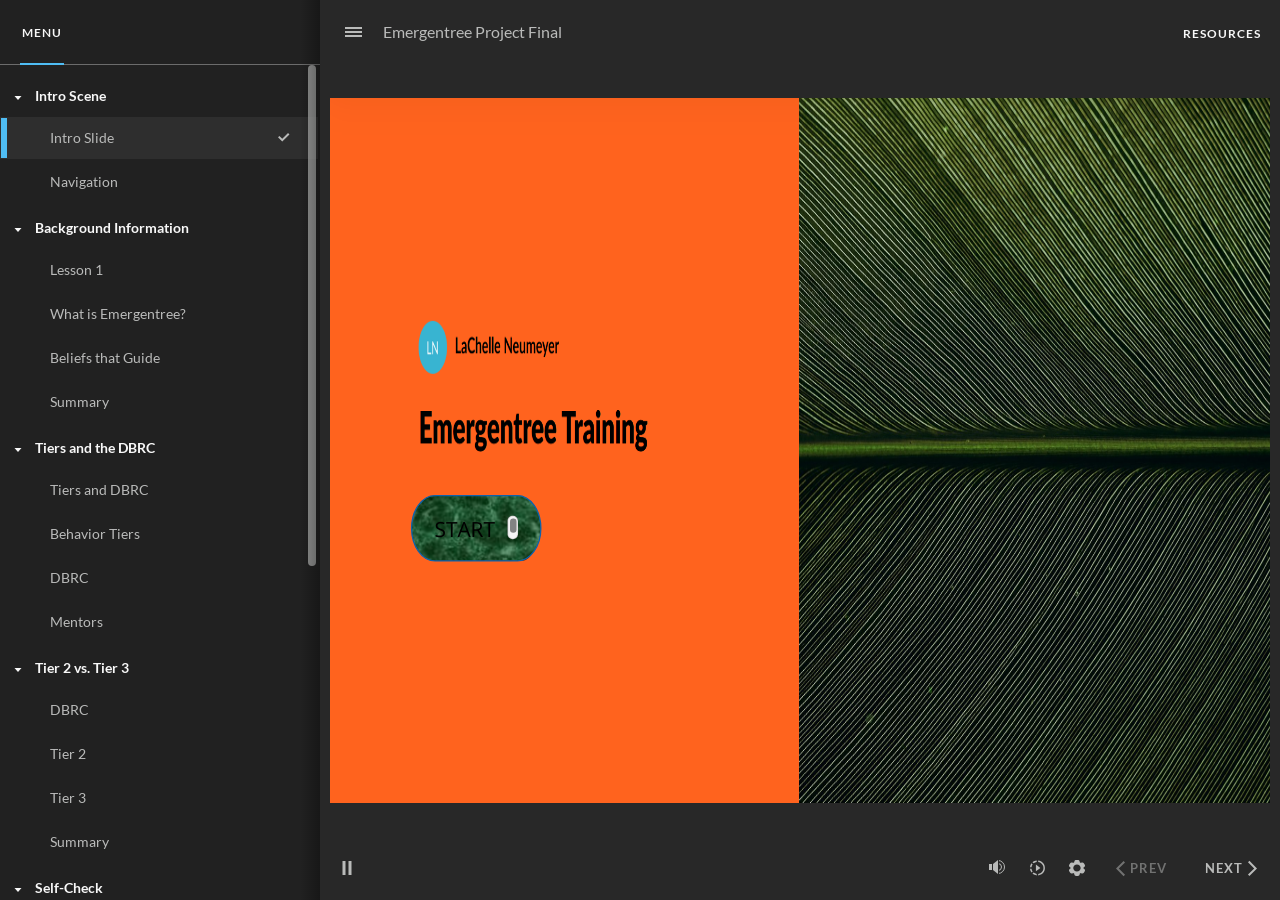
<file: index.html>
﻿<!doctype html>
<html lang="en-US">
<head>
  <meta charset="utf-8">
  <!-- Created using Storyline 360 x64 - http://www.articulate.com  -->
  <!-- version: 3.116.36776.0 -->
  <title>Emergentree Project Final</title>
  <meta http-equiv="x-ua-compatible" content="IE=edge"/>
  <meta name="viewport" content="width=device-width,initial-scale=1,user-scalable=no,shrink-to-fit=no,minimal-ui"/>
  <meta name="apple-mobile-web-app-capable" content="yes"/>
  <style>
    html, body { height: 100%; padding: 0; margin: 0 }
    #app { height: 100%; width: 100%; }
  </style>

  <script>
    window.DS = {};
    window.globals = {
      DATA_PATH_BASE: '',
      HAS_FRAME: true,
      HAS_SLIDE: true,

      lmsPresent: false,
      tinCanPresent: false,
      cmi5Present: false,
      aoSupport: false,
      scale: 'Scaled',
      captureRc: false,
      browserSize: 'optimal',
      bgColor: '#282828',
      features: 'DropInBase,JsInteractions,PlayerMemoryEnhancements,PlayerSizeOption,SlideLevelScale',
      themeName: 'unified',
      preloaderColor: '#FFFFFF',
      suppressAnalytics: false,
      productChannel: 'stable',
      publishSource: 'storyline',
      aid: 'aid|e86ef4fb-357a-5de2-98f3-40b046860f96',
      cid: 'de6516d4-73fc-4a7a-834e-094ed795ddb7',
      playerVersion: '3.116.36776.0',
      publishTimestamp: '2026-05-02T18:40:30.6314840Z',
      maxIosVideoElements: 10,
      connectionSettings: { message: 'You%20are%20offline.%20Trying%20to%20reconnect...', useDarkTheme: false, mode: 'disabled' },
      hasFeature: function(feature) {
        return this.features.split(',').includes(feature);
      },
      
      parseParams: function(qs) {
        if (window.globals.parsedParams != null) {
          return window.globals.parsedParams;
        }
        qs = (qs || window.location.search.substr(1)).split('+').join(' ');
        var params = {},
            tokens,
            re = /[?&]?([^=]+)=([^&]*)/g;

        while (tokens = re.exec(qs)) {
          params[decodeURIComponent(tokens[1]).trim()] =
            decodeURIComponent(tokens[2]).trim();
        }
        window.globals.parsedParams = params;
        return params;
      }

    };

    if (window.flagsUnderTest != null) {
      window.globals.features = window.flagsUnderTest.reduce((accum, feature) => {
        if (!accum.includes(feature)) {
          accum.push(feature);
        }
        return accum;
      }, window.globals.features.split(',')).join();
    }
  </script>
  <script>
    var isIe11 = ('ActiveXObject' in window || window.MSBlobBuilder != null)
      && window.msCrypto != null && !window.ActiveXObject;
    if (isIe11) {
      window.globals.unsupportedBrowser = true;
      document.write(atob('[base64]'));
    }
  </script>

  <script>
    if (window.globals.hasFeature('Localization')) {
      
      
    }
  </script>

  
  
  <script>window.THREE = { };</script>
  
</head>
<body style="background: #282828" class="cs-HTML theme-unified">
  <!-- 360 -->
  <script>!function(){var e,i=/iPhone/i,o=/iPod/i,n=/iPad/i,t=/\biOS-universal(?:.+)Mac\b/i,r=/\bAndroid(?:.+)Mobile\b/i,a=/Android/i,d=/(?:SD4930UR|\bSilk(?:.+)Mobile\b)/i,p=/Silk/i,l=/Windows Phone/i,u=/\bWindows(?:.+)ARM\b/i,b=/BlackBerry/i,s=/BB10/i,c=/Opera Mini/i,f=/\b(CriOS|Chrome)(?:.+)Mobile/i,h=/Mobile(?:.+)Firefox\b/i,v=function(e){return void 0!==e&&"MacIntel"===e.platform&&"number"==typeof e.maxTouchPoints&&e.maxTouchPoints>1&&"undefined"==typeof MSStream};e=function(e){var m={userAgent:"",platform:"",maxTouchPoints:0};e||"undefined"==typeof navigator?"string"==typeof e?m.userAgent=e:e&&e.userAgent&&(m={userAgent:e.userAgent,platform:e.platform,maxTouchPoints:e.maxTouchPoints||0}):m={userAgent:navigator.userAgent,platform:navigator.platform,maxTouchPoints:navigator.maxTouchPoints||0};var g=m.userAgent,y=g.split("[FBAN");void 0!==y[1]&&(g=y[0]),void 0!==(y=g.split("Twitter"))[1]&&(g=y[0]);var A=function(e){return function(i){return i.test(e)}}(g),w={apple:{phone:A(i)&&!A(l),ipod:A(o),tablet:!A(i)&&(A(n)||v(m))&&!A(l),universal:A(t),device:(A(i)||A(o)||A(n)||A(t)||v(m))&&!A(l)},amazon:{phone:A(d),tablet:!A(d)&&A(p),device:A(d)||A(p)},android:{phone:!A(l)&&A(d)||!A(l)&&A(r),tablet:!A(l)&&!A(d)&&!A(r)&&(A(p)||A(a)),device:!A(l)&&(A(d)||A(p)||A(r)||A(a))||A(/\bokhttp\b/i)},windows:{phone:A(l),tablet:A(u),device:A(l)||A(u)},other:{blackberry:A(b),blackberry10:A(s),opera:A(c),firefox:A(h),chrome:A(f),device:A(b)||A(s)||A(c)||A(h)||A(f)},any:!1,phone:!1,tablet:!1};return w.any=w.apple.device||w.android.device||w.windows.device||w.other.device,w.phone=w.apple.phone||w.android.phone||w.windows.phone,w.tablet=w.apple.tablet||w.android.tablet||w.windows.tablet,w}(),"object"==typeof exports&&"undefined"!=typeof module?module.exports=e:"function"==typeof define&&define.amd?define((function(){return e})):this.isMobile=e}();
    window.isMobile.apple.tablet = window.isMobile.apple.tablet ||
      (navigator.platform === 'MacIntel' && navigator.maxTouchPoints > 1);
    window.isMobile.apple.device = window.isMobile.apple.device || window.isMobile.apple.tablet;
    window.isMobile.tablet = window.isMobile.tablet || window.isMobile.apple.tablet;
    window.isMobile.any = window.isMobile.any || window.isMobile.apple.tablet;
  </script>

  <div id="focus-sink" tabindex="-1"></div>

  <div id="preso"></div>
  <script>
    (function() {

      var classTypes = [ 'desktop', 'mobile', 'phone', 'tablet' ];

      var addDeviceClasses = function(prefix, testObj) {
        var curr, i;
        for (i = 0; i < classTypes.length; i++) {
          curr = classTypes[i];
          if (testObj[curr]) {
            document.body.classList.add(prefix + curr);
          }
        }
      };

      var params = window.globals.parseParams(),
          isDevicePreview = params.devicepreview === '1',
          isPhoneOverride = params.deviceType === 'phone' || (isDevicePreview && params.phone == '1'),
          isTabletOverride = (params.deviceType === 'tablet' || isDevicePreview) && !isPhoneOverride,
          isMobileOverride = isPhoneOverride || isTabletOverride;

      var deviceView = {
        desktop: !window.isMobile.any && !isMobileOverride,
        mobile: window.isMobile.any || isMobileOverride,
        phone: isPhoneOverride || (window.isMobile.phone && !isTabletOverride),
        tablet: isTabletOverride || window.isMobile.tablet
      };

      window.globals.deviceView = deviceView;
      window.isMobile.desktop = !window.isMobile.any;
      window.isMobile.mobile = window.isMobile.any;

      addDeviceClasses('view-', deviceView);

    })();
  </script>
  
  <script src='story_content/triggers.js' type=text/javascript></script>
<script src='story_content/user.js' type=text/javascript></script>
  <div class="slide-loader"></div>

  <script>
    var doc = document, loader = doc.body.querySelector('.slide-loader'); [ 1, 2, 3 ].forEach(function(n) { var d = doc.createElement('div'); d.style.backgroundColor = window.globals.preloaderColor; d.classList.add('mobile-loader-dot'); d.classList.add('dot' + n); loader.appendChild(d); });
  </script>

  <div class="mobile-load-title-overlay" style="display: none">
    <div class="mobile-load-title">Emergentree Project Final</div>
  </div>

  <div class="mobile-chrome-warning"></div>

  
<style>
  .warn-connection-dialog {
    display: none;
    background: transparent;
    pointer-events: all;
    position: fixed;
    left: 0;
    top: 0;
    width: 100%;
    height: 100%;
    z-index: 999;
  }

  .warn-connection-content {
    pointer-events: all;
    border-radius: 4px;
    background: white;
    border: 1px solid #E7E7E7;
    color: #333333;
    box-shadow: 0 2px 4px rgba(0, 0, 0, 0.25);
    transition: all 150ms ease-out;
    position: absolute;
    white-space: nowrap;
  }

  .view-phone.is-landscape .warn-connection-content {
    left: 23px;
    bottom: 23px;
  }

  .view-tablet.is-landscape .warn-connection-content {
    left: 50%;
    top: 20px;
    transform: translateX(-50%);
  }

  .view-mobile.is-portrait .warn-connection-content {
    transform: translate(-50%, calc(-100% - 15px));
  }

  .warn-connection-content p {
    display: inline-block;
    margin: 0 8px 0 0;
    line-height: 33px;
    font-size: 11px;
  }

  .warn-connection-content svg {
    position: relative;
    vertical-align: middle;
    margin: 0 2px 2px 8px;
  }

  .view-desktop .warn-connection-content {
    left: 1.5em;
    bottom: 1.5em;
  }

  .view-desktop .warn-connection-content p {
    font-size: 1.1em;
  }

  .is-offline .warn-connection-dialog {
    display: block;
  }

  .is-offline .cs-panel * {
    pointer-events: none !important;
  }

  .is-offline .cs-panel {
    pointer-events: all !important;
  }

  .is-offline #nav-controls * {
    pointer-events: none !important;
  }

  .is-offline #nav-controls {
    pointer-events: all !important;
  }
</style>

<div class="warn-connection-dialog" role="alertdialog" aria-modal="true" tabindex="0" aria-labelledby="warn-connection-message">
  <div class="warn-connection-content">
    <svg width="17" height="15" viewBox="0 0 17 15" xmlns="http://www.w3.org/2000/svg">
      <path fill="#8F0000" stroke="white" d="M16.07,12.98 L15.88,12.23 L9.51,1.21 C8.97,0.26,7.6,0.26,7.06,1.21 L0.69,12.23 C0.15,13.16,0.81,14.36,1.91,14.36 H14.65 C15.47,14.36,16.05,13.7,16.07,12.98 Z"/>
      <path fill="white" stroke="white" d="M8.58,5.5 C8.35,5.28,8.5,5.35,8.21,5.32 C8.09,5.35,7.97,5.49,7.96,5.67 C7.97,5.79,7.98,5.92,7.98,6.04 L7.98,6.04 C7.99,6.17,8,6.31,8.01,6.43 L8.01,6.44 C8.03,6.92,8.06,7.41,8.09,7.9 L8.09,7.9 C8.12,8.39,8.14,8.88,8.17,9.37 C8.17,9.39,8.18,9.42,8.2,9.44 C8.23,9.46,8.25,9.47,8.28,9.47 C8.31,9.47,8.34,9.46,8.35,9.44 C8.37,9.43,8.38,9.4,8.39,9.35 L8.39,9.34 C8.39,9.24,8.4,9.15,8.4,9.05 L8.4,9.05 C8.41,8.96,8.41,8.86,8.42,8.75 C8.43,8.44,8.45,8.12,8.47,7.81 L8.47,7.81 C8.49,7.49,8.51,7.18,8.53,6.87 C8.55,6.46,8.56,6.05,8.59,5.64 L8.6,5.62 C8.6,5.57,8.59,5.53,8.58,5.5 L8.21,5.32 Z"/>
      <circle fill="white" stroke="white" cx="8.3" cy="11.35" r="0.3"/>
    </svg>
    <p id="warn-connection-message">You are offline. Trying to reconnect...</p>
  </div>
</div>

<script>
  (function() {
    window.DS.connection = {
      warningShown: false,
      assets: {},
      loadingAssetGroup: false,
      retryDelay: 500
    };

    var connectionSettings = window.globals.connectionSettings || {};

    var useConnectionMessages = window.AbortController != null &&
      window.location.protocol != 'file:' &&
      connectionSettings.mode === 'normal';

    window.DS.connection.useConnectionMessages = useConnectionMessages;

    var assetCount = 0;
    var checkLoadedId;


    if (useConnectionMessages && connectionSettings != null) {
      var contentEl = document.querySelector('.warn-connection-content');
      var messageEl = contentEl.querySelector('p');

      if (connectionSettings.useDarkTheme) {
        contentEl.style.borderColor = '#BABBBA';
        contentEl.style.backgroundColor = '#282828';
        contentEl.style.color = '#FFFFFF';
      }

      if (connectionSettings.message != null) {
        messageEl.textContent = window.decodeURIComponent(connectionSettings.message);
      }
    }

    function checkAssetsReady() {
      for (var i in DS.connection.assets) {
        if (!DS.connection.assets[i].success) {
          return false;
        }
      }
      return true;
    }

    function stopAssetGroup() {
      if (!useConnectionMessages) { return; }

      assetCount = 0;

      DS.connection.oldAssetGroup = DS.connection.assets;
      DS.connection.assets = {};
      DS.connection.loadingAssetGroup = false;
      clearInterval(checkLoadedId);
    }

    function startAssetGroup() {
      if (!useConnectionMessages) { return; }
      var ticks = 0;
      clearInterval(checkLoadedId);
      checkLoadedId = setInterval(function() {
        var loaded = 0;
        if (assetCount === 0 && loaded === 0) {
          clearInterval(checkLoadedId);
          return;
        }

        for (var i in DS.connection.assets) {
          if (DS.connection.assets[i].success) {
            loaded++;
          }
        }

        if (assetCount === loaded && checkAssetsReady()) {
          for (var i in DS.connection.assets) {
            if (DS.connection.assets[i].action) {
              DS.connection.assets[i].action();
            }
          }
          hideWarning();
          stopAssetGroup();
        }
      }, 100)
    }

    function requiredAsset(url, action, retry, type) {
      if (!useConnectionMessages) { return; }
      if (DS.connection.assets[url]) { return; }

      DS.connection.assets[url] = {
        success: false, action: action, retry: retry, type: type
      };
      assetCount = Object.keys(DS.connection.assets).length;
      if (!DS.connection.loadingAssetGroup) {
        startAssetGroup();
      }
      DS.connection.loadingAssetGroup = true;
    }

    function assetLoaded(url) {
      if (!useConnectionMessages) { return; }
      if (DS.connection.assets[url]) {
        DS.connection.assets[url].success = true;
      }
    }

    function assetFailed(url) {
      if (!useConnectionMessages) { return; }
      if (!DS.connection.assets[url]) {
        if (/\.js$/.test(url) && url.indexOf('transcripts') === -1) {
          setTimeout(function() {
            if (DS.connection.lastSlideLoaded != null) {
              DS.connection.lastSlideLoaded();
            }
          }, DS.connection.retryDelay);
        }
        return;
      }
      if (!DS.connection.warningShown) { showWarning(); }
      if (DS.connection.assets[url].retry) {
        setTimeout(function() {
          if (!DS.connection.assets[url].success) {
            DS.connection.assets[url].retry()
          }
        }, DS.connection.retryDelay);
      }
    }

    function hideWarning() {
      document.body.classList.remove('is-offline');
      DS.connection.warningShown = false;
      enableKeys();
    }
    DS.connection.hideWarning = hideWarning

    function showWarning(btn) {
      document.body.classList.add('is-offline')
      DS.connection.warningShown = true;
      updateWarningPosition();
      disableKeys();
    }

    function updateWarningPosition() {
      if (!DS.connection.warningShown) {
        return;
      }

      var isPortrait = document.body.classList.contains('is-portrait');
      var isMobile = document.body.classList.contains('view-mobile');
      var warningEl = document.querySelector('.warn-connection-content');

      if (isPortrait && isMobile) {
        var slide = document.querySelector('.primary-slide');
        var slideRect = slide != null
          ? slide.getBoundingClientRect()
          : { top: window.innerHeight, left: 0, width: window.innerWidth };

        warningEl.style.top = `${slideRect.top}px`
        warningEl.style.left = `${slideRect.left + slideRect.width / 2}px`
      } else {
        warningEl.style.top = null;
        warningEl.style.left = null;
      }

      window.requestAnimationFrame(updateWarningPosition);
    }

    function onDisableKeyDown(e) {
      e.preventDefault();
      e.stopImmediatePropagation();
    }

    function onDisableKeyUp(e) {
      e.preventDefault();
      e.stopImmediatePropagation();
    }

    var accStyle = document.createElement('style');
    var warnDialogEl = document.querySelector('.warn-connection-dialog');

    function disableKeys() {
      if (DS.views && DS.views.nsStack && DS.views.nsStack.length === 1) {
        DS.views.nsStack[0].tabReachable = false
        DS.views.nsStack[0].updateTabIndex(true);
      }

      accStyle.innerHTML = '.acc-shadow-dom { display: none; }';
      document.body.appendChild(accStyle);

      warnDialogEl.parentNode.append(warnDialogEl);
      warnDialogEl.focus();
    }

    function enableKeys() {
      accStyle.remove();
      if (DS.views && DS.views.nsStack && DS.views.nsStack.length === 1 && DS.views.nsStack[0].name === '_frame') {
        DS.views.nsStack[0].tabReachable = true;
        DS.views.nsStack[0].updateTabIndex();
      }
    }

    // these will all be noops if the feature flag isn't set in
    // the data and `window.globals.features`
    DS.connection.requiredAsset = requiredAsset;
    DS.connection.assetLoaded = assetLoaded;
    DS.connection.assetFailed = assetFailed;
    DS.connection.stopAssetGroup = stopAssetGroup;
    DS.connection.startAssetGroup = startAssetGroup;
  })();
</script>


  <script>
    
    if (window.autoSpider && window.vInterfaceObject) {
      document.querySelector('.mobile-load-title-overlay').style.display = 'none';
    }
  </script>

  

  <link rel="stylesheet" href="html5/data/css/output.min.css" data-noprefix/>
</body>
<script src="html5/lib/scripts/bootstrapper.min.js"></script>
</html>
</file>
<file: html5/data/css/output.min.css>
@font-face {
  font-family: 'LatoBold Charset1_ Bold84EEE481';
  src: url('[data-uri]');
  font-style: normal;
  font-weight: bold;
}
@font-face {
  font-family: 'Lato Charset1_ 6pdi1PM81DFB4AD5';
  src: url('[data-uri]');
  font-style: normal;
  font-weight: normal;
}
@font-face {
  font-family: 'Open Sans Charset1_ 6cZ2E1F51E1';
  src: url('[data-uri]');
  font-style: normal;
  font-weight: normal;
}
@font-face {
  font-family: 'Ink FreeBold CharseBold3B3DAEBE';
  src: url('[data-uri]');
  font-style: normal;
  font-weight: normal;
}
@font-face {
  font-family: 'Sweety Milkys Charset1_A29CE576';
  src: url('[data-uri]');
  font-style: normal;
  font-weight: normal;
}
@font-face {
  font-family: 'Open SansItalic CItalic74E605CE';
  src: url('[data-uri]');
  font-style: italic;
  font-weight: normal;
}
@font-face {
  font-family: 'Open Sans Charset0_v9TY33EDE6F2';
  src: url('[data-uri]');
  font-style: normal;
  font-weight: normal;
}
@font-face {
  font-family: 'Ink FreeBold CharseBold330F99B1';
  src: url('[data-uri]');
  font-style: normal;
  font-weight: normal;
}
@font-face {
  font-family: 'Sweety Milkys Charset0_950D2ADA';
  src: url('[data-uri]');
  font-style: normal;
  font-weight: normal;
}
@font-face {
  font-family: 'Open SansItalic CItalicC6FA076B';
  src: url('[data-uri]');
  font-style: italic;
  font-weight: normal;
}
.cs-HTML {
  background: rgba(40, 40, 40, 1);
}
.cs-pxabnsnfns00011100101 .cs-infopanel  {
  box-shadow: 0 1px 0 rgba(0, 0, 0, 0);
  background: rgba(255, 255, 255, 1);
}
.cs-pxabnsnfns00011100101 .cs-infopanel .cs-link {
  color: rgba(186, 187, 186, 1);
}
.cs-pxabnsnfns00011100101 .cs-infopanel .cs-link:hover {
  color: rgba(255, 255, 255, 1);
}
.cs-pxabnsnfns00011100101 .cs-infopanel .cs-name {
  color: rgba(68, 68, 68, 1);
}
.cs-pxabnsnfns00011100101 .cs-infopanel .cs-title {
  color: rgba(153, 153, 153, 1);
}
.cs-pxabnsnfns00011100101 .cs-infopanelpopup  {
  box-shadow: 0 1px 0 rgba(0, 0, 0, 0);
  background: rgba(0, 0, 0, 0);
}
.cs-pxabnsnfns00011100101 .cs-infopanelpopup .cs-link {
  color: rgba(255, 0, 0, 1);
}
.cs-pxabnsnfns00011100101 .cs-infopanelpopup .cs-link:hover {
  color: rgba(255, 255, 255, 1);
}
.cs-pxabnsnfns00011100101 .cs-infopanelpopup .cs-name {
  color: rgba(255, 255, 255, 1);
}
.cs-pxabnsnfns00011100101 .cs-infopanelpopup .cs-bio {
  color: rgba(186, 187, 186, 1);
}
.cs-pxabnsnfns00011100101 .cs-timer  {
  color: rgba(186, 187, 186, 1);
}
.cs-pxabnsnfns00011100101 .cs-duration stop:first-child {
  stop-color: rgba(60, 60, 60, 1);
}
.cs-pxabnsnfns00011100101 .cs-duration stop:last-child {
  stop-color: rgba(60, 60, 60, 1);
}
.cs-pxabnsnfns00011100101 .cs-elapsed stop:first-child {
  stop-color: rgba(254, 227, 71, 1);
}
.cs-pxabnsnfns00011100101 .cs-elapsed stop:last-child {
  stop-color: rgba(254, 227, 71, 1);
}
.cs-pxabnsnfns00011100101 .cs-timer .cs-pie .cs-innerstroke {
  stroke: rgba(199, 199, 199, 1);
}
.cs-pxabnsnfns00011100101 .cs-timer .cs-pie .cs-innerborder {
  stroke: rgba(255, 255, 255, 1);
}
.cs-pxabnsnfns00011100101 .cs-window  {
  box-shadow: 0 8px 5px rgba(0, 0, 0, 0.2);
  border-color: rgba(49, 99, 0, 0);
  background: rgba(33, 33, 33, 1);
  color: rgba(248, 248, 248, 1);
}
.cs-pxabnsnfns00011100101 .cs-window .cs-diva {
  border-color: rgba(78, 78, 78, 1);
}
.cs-pxabnsnfns00011100101 .cs-window .cs-divb {
  border-color: rgba(78, 78, 78, 0);
}
.cs-pxabnsnfns00011100101 .cs-editor .cs-editor-slide {
  color: rgba(226, 226, 226, 1);
}
.cs-pxabnsnfns00011100101 .cs-editor .cs-editor-html {
  color: rgba(186, 187, 186, 1);
}
.cs-pxabnsnfns00011100101 .cs-editor .cs-editor-button {
  text-shadow: 0 1px 0 rgba(0, 0, 0, 0);
  color: rgba(255, 255, 255, 1);
  border-color: rgba(211, 211, 211, 1);
  background: rgba(34, 34, 34, 1);
}
.cs-pxabnsnfns00011100101 .cs-editor .cs-editor-button:hover {
  background: rgba(68, 68, 68, 1);
}
.cs-pxabnsnfns00011100101 .cs-editor .cs-editor-button:active {
  background: rgba(68, 68, 68, 1);
}
.cs-pxabnsnfns00011100101 .cs-listitem  {
  color: rgba(186, 187, 186, 1);
  border-color: none;
  border: 1px solid transparent;
}
.cs-pxabnsnfns00011100101 .cs-listitem:hover {
  background: rgba(255, 255, 255, 0.06);
  border-color: rgba(108, 108, 108, 1) !important;
  border-width: 1px;
  border-radius: 2px;
  border-style: solid;
  box-sizing: border-box;
}
.cs-pxabnsnfns00011100101 .cs-listitem.hover {
  background: rgba(255, 255, 255, 0.06);
  border-color: rgba(108, 108, 108, 1) !important;
  border-width: 1px;
  border-radius: 2px;
  border-style: solid;
  box-sizing: border-box;
}
.cs-pxabnsnfns00011100101 .cs-glossary  {
  color: rgba(186, 187, 186, 1);
}
.cs-pxabnsnfns00011100101 .cs-glossary .cs-scrolling-panel {
  background: rgba(0, 0, 0, 0);
}
.cs-pxabnsnfns00011100101 .cs-glossary .cs-term.cs-selected .cs-choice-list-trigger {
  color: rgba(255, 255, 255, 1);
  background: rgba(255, 255, 255, 1);
}
.cs-pxabnsnfns00011100101 .cs-glossary .cs-term.cs-selected .cs-choice-list-trigger:focus {
  color: rgba(255, 255, 255, 1);
  background: rgba(255, 255, 255, 1);
}
.cs-pxabnsnfns00011100101 .cs-glossary .cs-term:hover .cs-choice-list-trigger {
  background: rgba(186, 187, 186, 1);
}
.cs-pxabnsnfns00011100101 .cs-glossary .cs-term.hover .cs-choice-list-trigger {
  background: rgba(186, 187, 186, 1);
}
.cs-pxabnsnfns00011100101 .cs-glossary .cs-term .cs-choice-list-trigger:focus {
  background: rgba(186, 187, 186, 1);
}
.cs-pxabnsnfns00011100101 .cs-glossary .cs-diva {
  border-color: rgba(0, 0, 0, 0);
}
.cs-pxabnsnfns00011100101 .cs-glossary .cs-divb {
  border-color: rgba(0, 0, 0, 0);
}
.cs-pxabnsnfns00011100101 .cs-glossary .cs-divc {
  border-color: rgba(0, 0, 0, 0);
}
.cs-pxabnsnfns00011100101 .cs-glossary .cs-heading {
  color: rgba(248, 248, 248, 1);
  font-weight: 700;
}
.note-content p span {
  color: rgba(186, 187, 186, 1);
  line-height: 1.4em;
  font-size: 103.769%;
}
.cs-pxabnsnfns00011100101 .cs-resource .cs-separator {
  border-color: rgba(0, 0, 0, 0);
}
.cs-pxabnsnfns00011100101 .cs-outline  {
  color: rgba(45, 45, 45, 1);
}
.cs-pxabnsnfns00011100101 .cs-outline .cs-diva {
  border-color: rgba(0, 0, 0, 0);
}
.cs-pxabnsnfns00011100101 .cs-outline .cs-divb {
  border-color: rgba(0, 0, 0, 0);
}
.cs-pxabnsnfns00011100101 .cs-outline .cs-divc {
  border-color: rgba(0, 0, 0, 0);
}
.cs-pxabnsnfns00011100101 .cs-outline .cs-search-filter:hover {
  color: rgba(0, 0, 0, 0);
}
.cs-pxabnsnfns00011100101 .cs-outline .cs-search-filter.hover {
  color: rgba(0, 0, 0, 0);
}
.cs-pxabnsnfns00011100101 .cs-transcript  {
  color: rgba(255, 255, 255, 1);
}
.cs-pxabnsnfns00011100101 .cs-transcript .cs-div {
  border-color: rgba(0, 0, 0, 0);
}
.cs-pxabnsnfns00011100101 .cs-tabs:not(.topmenu-item) {
  color: rgba(248, 248, 248, 1);
}
.cs-pxabnsnfns00011100101 .cs-tabs .cs-inner-button:not(.topmenu-item) {
  text-shadow: 0 1px 0 rgba(0, 0, 0, 0);
}
.cs-pxabnsnfns00011100101 .cs-tabs:hover:not(.topmenu-item) {
  color: rgba(248, 248, 248, 1);
}
.cs-pxabnsnfns00011100101 .cs-tabs.cs-selected {
  background: rgba(0, 0, 0, 0);
  color: rgba(248, 248, 248, 1);
}
.cs-pxabnsnfns00011100101 .cs-seekcontrol  {
  background: rgba(0, 0, 0, 0);
  border-color: rgba(0, 0, 0, 0);
}
.cs-pxabnsnfns00011100101 .cs-seekcontrol .cs-button:hover .cs-icon {
  fill: rgba(255, 255, 255, 1);
}
.cs-pxabnsnfns00011100101 .cs-seekcontrol .cs-button.hover .cs-icon {
  fill: rgba(255, 255, 255, 1);
}
.cs-pxabnsnfns00011100101 .cs-seekcontrol .cs-button .cs-icon-shadow {
  fill: rgba(0, 0, 0, 0);
}
.cs-pxabnsnfns00011100101 .cs-seekcontrol .cs-button .cs-icon {
  fill: rgba(180, 180, 180, 1);
}
.cs-pxabnsnfns00011100101 .cs-seekcontrol .cs-seek .cs-fill {
  background: rgba(255, 255, 255, 0.6);
}
.cs-pxabnsnfns00011100101 .cs-seekcontrol .cs-seek {
  background: rgba(108, 108, 108, 1);
  border-color: rgba(0, 0, 0, 0);
}
.cs-pxabnsnfns00011100101 .cs-searchinput .cs-input {
  color: rgba(186, 187, 186, 1);
  border-color: rgba(0, 0, 0, 0);
  background: rgba(255, 255, 255, 0.06);
}
.cs-pxabnsnfns00011100101 .cs-searchinput .cs-input:focus {
  color: rgba(248, 248, 248, 1);
  background: rgba(41, 41, 41, 1);
}
.cs-pxabnsnfns00011100101 .cs-searchinput .cs-input:hover {
  box-shadow: inset 0 0 1px 0 rgba(69, 126, 19, 0);
}
.cs-pxabnsnfns00011100101 .cs-searchinput .cs-input.hover {
  box-shadow: inset 0 0 1px 0 rgba(69, 126, 19, 0);
}
.cs-pxabnsnfns00011100101 .cs-searchinput .cs-button .cs-icon {
  fill: rgba(186, 187, 186, 1);
}
.cs-pxabnsnfns00011100101 .cs-searchinput .cs-button:hover {
  fill: rgba(63, 133, 0, 1);
}
.cs-pxabnsnfns00011100101 .cs-searchinput .cs-button.hover {
  fill: rgba(63, 133, 0, 1);
}
.cs-pxabnsnfns00011100101 .cs-menu  {
  box-shadow: 0 1px 0 rgba(0, 0, 0, 0);
  background: rgba(33, 33, 33, 1);
}
.cs-pxabnsnfns00011100101 .cs-topmenu-item.active .cs-tab {
  background: rgba(33, 33, 33, 1);
}
.cs-pxabnsnfns00011100101 .cs-logo  {
  box-shadow: 0 1px 0 rgba(37, 75, 0, 1);
  background: rgba(255, 255, 255, 0);
}
.cs-pxabnsnfns00011100101 .cs-checkbox  {
  color: rgba(255, 255, 255, 1);
}
.cs-pxabnsnfns00011100101 .cs-checkbox:hover {
  border-color: rgba(175, 221, 130, 1);
}
.cs-pxabnsnfns00011100101 .cs-checkbox.hover {
  border-color: rgba(175, 221, 130, 1);
}
.cs-pxabnsnfns00011100101 .cs-checkbox .cs-box {
  color: rgba(255, 255, 255, 1);
  border-color: rgba(42, 83, 0, 1);
}
.cs-pxabnsnfns00011100101 .cs-checkbox .cs-box:checked::after {
  color: rgba(43, 196, 0, 1);
}
.cs-pxabnsnfns00011100101 .cs-button  {
  text-shadow: 0 1px 0 rgba(0, 0, 0, 0);
  color: rgba(186, 187, 186, 1);
  border-color: rgba(0, 0, 0, 0);
  background: rgba(0, 0, 0, 0);
  box-shadow: 0 1px 0 rgba(0, 0, 0, 0);
}
.cs-pxabnsnfns00011100101 .cs-button .cs-icon {
  fill: rgba(186, 187, 186, 1);
}
.cs-pxabnsnfns00011100101 .cs-button .cs-icon-shadow {
  fill: rgba(0, 0, 0, 0);
}
.cs-pxabnsnfns00011100101 .cs-button:hover {
  background: rgba(248, 248, 248, 1);
}
.cs-pxabnsnfns00011100101 .cs-button.hover {
  background: rgba(248, 248, 248, 1);
}
.cs-pxabnsnfns00011100101 .cs-button:active {
  background: rgba(0, 0, 0, 0);
}
.cs-pxabnsnfns00011100101 .cs-button.cs-disabled:hover {
  background: rgba(0, 0, 0, 0);
}
.cs-pxabnsnfns00011100101 .cs-button.cs-disabled.hover {
  background: rgba(0, 0, 0, 0);
}
.cs-pxabnsnfns00011100101 .cs-button.cs-disabled:active {
  background: rgba(0, 0, 0, 0);
}
.cs-pxabnsnfns00011100101 .cs-button.cs-volume:hover {
  background: rgba(0, 0, 0, 0);
}
.cs-pxabnsnfns00011100101 .cs-button.cs-volume.hover {
  background: rgba(0, 0, 0, 0);
}
.cs-pxabnsnfns00011100101 .cs-button.cs-volume:active {
  background: rgba(0, 0, 0, 0);
}
.cs-pxabnsnfns00011100101.cs-base  {
  color: rgba(186, 187, 186, 1);
  border-color: rgba(40, 40, 40, 1);
  background: rgba(40, 40, 40, 1);
}
.cs-pxabnsnfns00011100101.cs-base .cs-separator .cs-diva {
  background: rgba(69, 69, 69, 1);
}
.cs-pxabnsnfns00011100101.cs-base .cs-separator .cs-divb {
  background: rgba(0, 0, 0, 0);
}
.cs-pxabnsnfns00011100101.cs-base .cs-topmenu-item.active .cs-tab {
  border-color: rgba(69, 69, 69, 1);
}
.cs-pxabnsnfns00011100101.cs-base .cs-topmenu-item.active .cs-panel {
  border-color: rgba(69, 69, 69, 1);
}
.cs-pxabnsnfns00011100101.cs-base .cs-left {
  background: rgba(33, 33, 33, 1);
}
.cs-pxabnsnfns00011100101.cs-base .cs-area-primary .cs-slide-container {
  background: rgba(40, 40, 40, 1);
}
.cs-pxabnsnfns00011100101.cs-base.cs-custom-theme .cs-brandhighlight-bg {
  background: rgba(79, 189, 244, 1) !important;
}
.cs-pxabnsnfns00011100101.cs-base.cs-custom-theme .cs-brandhighlight-secondary-bg {
  background: rgba(255, 255, 255, 1) !important;
}
.cs-pxabnsnfns00011100101.cs-base.cs-custom-theme .cs-brandhighlight-border {
  border-color: rgba(79, 189, 244, 1) !important;
}
.cs-pxabnsnfns00011100101.cs-base.cs-custom-theme .cs-brandhighlight-text {
  color: rgba(79, 189, 244, 1) !important;
}
.cs-pxabnsnfns00011100101.cs-base.cs-custom-theme .cs-brandhighlight-fill {
  fill: rgba(79, 189, 244, 1) !important;
}
.cs-pxabnsnfns00011100101.cs-base.cs-custom-theme .cs-listitem.cs-selected {
  background-color: rgba(255, 255, 255, 0.06) !important;
}
.cs-pxabnsnfns00011100101 .cs-volume::-moz-range-thumb {
  border-color: rgba(43, 85, 0, 1);
  box-shadow: inset 0 0 1px 0 rgba(43, 85, 0, 1);
  background: rgba(255, 255, 255, 1);
}
.cs-pxabnsnfns00011100101 .cs-volume::-ms-thumb {
  border-color: rgba(43, 85, 0, 1);
  box-shadow: inset 0 0 1px 0 rgba(43, 85, 0, 1);
  background: rgba(255, 255, 255, 1);
}
.cs-pxabnsnfns00011100101 .cs-volume::-webkit-slider-thumb {
  border-color: rgba(43, 85, 0, 1);
  box-shadow: inset 0 0 1px 0 rgba(43, 85, 0, 1);
  background: rgba(255, 255, 255, 1);
}
.cs-pxabnsnfns00011100101 .cs-volume::-moz-range-track {
  border-color: rgba(66, 140, 1, 1);
  background: rgba(108, 108, 108, 1);
}
.cs-pxabnsnfns00011100101 .cs-volume::-ms-track {
  border-color: rgba(66, 140, 1, 1);
  background: rgba(108, 108, 108, 1);
}
.cs-pxabnsnfns00011100101 .cs-volume::-webkit-slider-runnable-track {
  border-color: rgba(66, 140, 1, 1);
  background: rgba(108, 108, 108, 1);
}
body.show-focus .tab-focus-box {
  box-shadow: 0 0 0 1px rgba(255, 255, 0, 1), 0 0 0 3px rgba(0, 32, 96, 1), 0 0 5px 5px rgba(255, 255, 0, 1);
  border-color: transparent;
  outline: 2px transparent solid;
}
.skipnav {
  box-shadow: 0 0 0 1px rgba(255, 255, 0, 1), 0 0 0 3px rgba(0, 32, 96, 1), 0 0 5px 5px rgba(255, 255, 0, 1);
  border-color: transparent;
  outline: 2px transparent solid;
}
.cs-pxabnsnfns00011100101 .cs-listitem:hover {
  color: none;
}
.cs-pxabnsnfns00011100101 .cs-listitem.hover {
  color: none;
}
.cs-pxabnsnfns00011100101 .cs-listitem.cs-viewed {
  color: #BABBBA;
}
.cs-pxabnsnfns00011100101 .cs-listitem {
  color: #BABBBA;
}
.cs-pxabnsnfns00011100101 .cs-listitem:hover .cs-icon-carrot * {
  fill: none;
}
.cs-pxabnsnfns00011100101 .cs-listitem.hover .cs-icon-carrot * {
  fill: none;
}
.cs-pxabnsnfns00011100101 .cs-listitem .cs-icon-carrot {
  color: none;
  top: calc(3px);
}
.cs-pxabnsnfns00011100101 .cs-listitem .cs-icon-carrot .cs-shadow {
  color: #F8F8F8;
}
.cs-pxabnsnfns00011100101 .item-collapsible .is-scene {
  color: #F8F8F8 !important;
  font-weight: 700;
}
.cs-pxabnsnfns00011100101 .is-scene .cs-icon-carrot * {
  color: #F8F8F8 !important;
  font-weight: 700;
}
.cs-pxabnsnfns00011100101 .is-scene:not(.outline-links-collapse) > a {
  color: #F8F8F8;
}
.cs-pxabnsnfns00011100101 .is-scene:not(.outline-links-collapse) .cs-icon-carrot * {
  fill: none !important;
  color: #F8F8F8 !important;
}
.cs-pxabnsnfns00011100101 .tabs, .cs-pxabnsnfns00011100101 .cs-logo {
  border-bottom: 1px solid rgba(108, 108, 108, 1);
}
.cs-pxabnsnfns00011100101 .area-secondary-wrapper:after {
  background-image: url('[data-uri]');
  background-size: 100%;
}
.cs-pxabnsnfns00011100101 .panel-footer {
  background: #212121;
}
.cs-pxabnsnfns00011100101 #outline-search {
  background: rgba(255, 255, 255, 0.06);
  border-color: rgba(108, 108, 108, 1);
  border-width: 1px;
  border-style: solid;
}
.cs-pxabnsnfns00011100101 .topmenu-panel #outline-search {
  background: #545454;
}
.cs-pxabnsnfns00011100101 .search-icon circle, .cs-pxabnsnfns00011100101 .search-icon path {
  stroke: #BABBBA;
}
.cs-pxabnsnfns00011100101 #outline-search input[type   =search] {
  color: #F8F8F8;
}
.cs-pxabnsnfns00011100101 #outline-search ::-webkit-input-placeholder {
  color: #BABBBA !important;
}
.cs-pxabnsnfns00011100101 #outline-search :-ms-input-placeholder {
  color: #BABBBA !important;
}
.cs-pxabnsnfns00011100101 #outline-search ::-moz-placeholder {
  color: #BABBBA !important;
  opacity: 1;
}
.cs-pxabnsnfns00011100101 .cs-topmenu-item.active, body:not(.is-touchable-tablet) .cs-pxabnsnfns00011100101 .cs-topmenu-item:hover {
  color: #F8F8F8;
}
.cs-pxabnsnfns00011100101 .cs-topmenu-item.button-tapped {
  color: #F8F8F8;
}
.cs-pxabnsnfns00011100101 .cs-topmenu-item.active .cs-tab, .cs-pxabnsnfns00011100101 .cs-topmenu-item .cs-tab {
  background: transparent !important;
  border: none !important;
}
.cs-pxabnsnfns00011100101 .top-tabs-drop-icon div {
  background: #BABBBA;
}
.cs-pxabnsnfns00011100101 .cs-panel.topmenu-panel .panel-content, .cs-pxabnsnfns00011100101 .top-tabs-drop {
  background: #212121;
}
.cs-pxabnsnfns00011100101 .cs-topmenu-item.active .cs-panel {
  background: #212121;
}
.cs-pxabnsnfns00011100101 .cs-menu.topmenu-panel, .cs-pxabnsnfns00011100101 .top-tabs-drop {
  border: 1px solid rgba(69, 69, 69, 1) !important;
  border-radius: 3px;
}
.cs-pxabnsnfns00011100101 .resources .resources-list a:hover {
  background: rgba(255, 255, 255, 0.06);
}
body:not(.is-touchable-tablet) .cs-pxabnsnfns00011100101 .resources .resources-list a:hover {
  background: rgba(255, 255, 255, 0.06);
}
.cs-pxabnsnfns00011100101 .resources .resources-list a.hover {
  background: rgba(255, 255, 255, 0.06);
}
body:not(.is-touchable-tablet) .cs-pxabnsnfns00011100101 .resources .resources-list a.hover {
  background: rgba(255, 255, 255, 0.06);
}
.cs-pxabnsnfns00011100101 .resources .resources-list a.button-tapped {
  background: rgba(255, 255, 255, 0.06);
}
.cs-pxabnsnfns00011100101 .cs-icon path, .cs-pxabnsnfns00011100101 .cs-icon rect, .cs-pxabnsnfns00011100101 .cs-icon polygon, .cs-pxabnsnfns00011100101 .menu-icon-wrapper.menu-icon-wrapper-hover path {
  fill: #BABBBA;
}
.cs-pxabnsnfns00011100101 .cs-icon .icon-stroke-only {
  fill: none !important;
  stroke: #BABBBA !important;
}
body:not(.is-touchable-tablet) .cs-pxabnsnfns00011100101 .cs-button:hover .cs-icon path, body:not(.is-touchable-tablet) .cs-pxabnsnfns00011100101 .cs-button:hover .cs-icon rect, body:not(.is-touchable-tablet) .cs-pxabnsnfns00011100101 .cs-button:hover .cs-icon polygon {
  fill: #F8F8F8;
}
body:not(.is-touchable-tablet) .cs-pxabnsnfns00011100101 .cs-tabs:hover .search-icon circle, body:not(.is-touchable-tablet) .cs-pxabnsnfns00011100101 .cs-tabs:hover .search-icon path {
  stroke: #F8F8F8;
}
.cs-pxabnsnfns00011100101 .cs-button.button-tapped .cs-icon path, .cs-pxabnsnfns00011100101 .cs-button.button-tapped .cs-icon rect, .cs-pxabnsnfns00011100101 .cs-button.button-tapped .cs-icon polygon {
  fill: #F8F8F8;
}
body:not(.is-touchable-tablet) .cs-pxabnsnfns00011100101 .cs-button:hover .cs-icon .icon-stroke-only {
  fill: none !important;
  stroke: #F8F8F8 !important;
}
.cs-pxabnsnfns00011100101 .cs-button:button-tapped .cs-icon .icon-stroke-only {
  fill: none !important;
  stroke: #F8F8F8 !important;
}
.cs-pxabnsnfns00011100101 .menu-icon-wrapper.menu-icon-wrapper-hover svg path {
  fill: #F8F8F8;
}
.floating-sidebar:not(.sidebar-closed) .cs-pxabnsnfns00011100101 #hamburger .menu-icon-wrapper svg path {
  fill: #BABBBA;
}
.floating-sidebar:not(.sidebar-closed) .cs-pxabnsnfns00011100101 #hamburger .menu-icon-wrapper.menu-icon-wrapper-hover svg path {
  fill: #F8F8F8;
}
.cs-pxabnsnfns00011100101 .volume .btn:before {
  background-image: url('[data-uri]');
}
.cs-pxabnsnfns00011100101 .volume-track {
  background: #6C6C6C;
}
.cs-pxabnsnfns00011100101 .volume-icon circle {
  stroke: #BABBBA;
}
.cs-pxabnsnfns00011100101 .cs-settings > .settings-panel {
  background: #212121;
  border: 1px solid rgba(69, 69, 69, 1) !important;
  border-radius: 3px;
}
.cs-pxabnsnfns00011100101 .cs-settings > .panel-down-arrow {
  fill: #212121;
}
.cs-pxabnsnfns00011100101 .switch-toggle .border {
  stroke: #7C7C7C;
}
.cs-pxabnsnfns00011100101 .switch-toggle .thumb-off .thumb {
  fill: #A2A2A2;
}
.cs-pxabnsnfns00011100101 .switch-toggle .thumb-on .track {
  fill: rgba(79, 189, 244, 1);
}
.cs-pxabnsnfns00011100101 .switch-toggle .thumb-off .track {
  fill: rgba(255, 255, 255, 0.1);
}
.cs-pxabnsnfns00011100101 .switch-label {
  color: #BABBBA;
}
.cs-pxabnsnfns00011100101 .cs-panel .scrollarea-btn:after {
  background: rgba(179, 180, 179, 0.75);
}
.scrollarea-scrollbar:hover .scrollarea-btn:after, .scrollarea-scrollbar.highlight-scrollbar .scrollarea-btn:after {
  background: rgba(179, 180, 179, 0.75);
}
.floating-sidebar .sidebar-overlay {
  background: rgba(0, 0, 0, 0.85);
}
.cs-pxabnsnfns00011100101 .overlay-message {
  background: rgba(0, 0, 0, 0.85);
}
.cs-pxabnsnfns00011100101 .top-ui-bg, .cs-pxabnsnfns00011100101 .bottom-ui-bg, .cs-pxabnsnfns00011100101 .right-ui-bg, .cs-pxabnsnfns00011100101 .left-ui-bg {
  background: rgba(40, 40, 40, 0.8);
}
.cs-pxabnsnfns00011100101 .circle-progress-bg {
  fill: #282828;
}
.cs-pxabnsnfns00011100101 .circle-progress-well {
  fill: #6C6C6C;
}
.cs-pxabnsnfns00011100101 .circle-progress-pie {
  stroke: #6C6C6C;
}
.cs-pxabnsnfns00011100101 .lightbox .option-pane {
  background: rgba(40, 40, 40, 0.8);
}
.cs-pxabnsnfns00011100101 .lightbox .option-pane:before {
  background: #282828;
}
.cs-pxabnsnfns00011100101 .message-window {
  background: #212121;
  border: 1px solid rgba(255, 255, 255, 1) !important;
  border-radius: 3px;
}
.cs-pxabnsnfns00011100101 .message-window-header p, .cs-pxabnsnfns00011100101 .message-window-text {
  color: #F8F8F8;
}
.cs-pxabnsnfns00011100101 .message-window-header p {
  border-bottom: 1px solid rgba(255, 255, 255, 1);
}
.cs-pxabnsnfns00011100101 .message-window button.slide-object-button {
  border: 1px solid rgba(255, 255, 255, 1) !important;
}
.cs-pxabnsnfns00011100101 .message-window button.slide-object-button:hover {
  background: rgba(255, 255, 255, 0.06) !important;
}
.message-window .slide-object-button tspan, .message-window .slide-object-button-text tspan {
  fill: #F8F8F8 !important;
}
body:not(.is-touchable-tablet) .cs-pxabnsnfns00011100101 .cs-button:hover .text {
  color: #F8F8F8;
}
.cs-pxabnsnfns00011100101 .cs-button.button-tapped .text {
  color: #F8F8F8;
}
.cs-pxabnsnfns00011100101.cs-base {
  background: #282828;
}
.cs-pxabnsnfns00011100101 .cs-menu {
  background: transparent;
}
.cs-pxabnsnfns00011100101 .progress-bar .progress-bar-fill:after {
  background: #FFFFFF !important;
}
.cs-pxabnsnfns00011100101 .volume-dot {
  background: #FFFFFF !important;
}
.fn-npnxnanbsnfns00011100101 {
  font-family: 'Lato22AB4CAF';
  -webkit-font-variant-ligatures: no-common-ligatures;
  font-variant-ligatures: no-common-ligatures;
}
.fn-pxabnsnfns00011100101 {
  font-family: 'Lato22AB4CAF';
  -webkit-font-variant-ligatures: no-common-ligatures;
  font-variant-ligatures: no-common-ligatures;
}
.fn-npxnabnsnfns00011100101 {
  font-family: 'Lato22AB4CAF';
  -webkit-font-variant-ligatures: no-common-ligatures;
  font-variant-ligatures: no-common-ligatures;
}
.fn-npnxnanbnsnfns00011100101 {
  font-family: 'Lato22AB4CAF';
  -webkit-font-variant-ligatures: no-common-ligatures;
  font-variant-ligatures: no-common-ligatures;
}
.fn-pxabnsnfns00011100100 {
  font-family: 'Lato22AB4CAF';
  -webkit-font-variant-ligatures: no-common-ligatures;
  font-variant-ligatures: no-common-ligatures;
}
@font-face {
  font-family: 'Lato22AB4CAF';
  src: url('[data-uri]');
  font-style: normal;
  font-weight: bold;
}
@font-face {
  font-family: 'Lato22AB4CAF';
  src: url('[data-uri]');
  font-style: normal;
  font-weight: normal;
}
.cs-ResumePromptSlide .cs-6ORg1HYGgxY-ResumePromptSlide-btn0 {
  color: rgba(255, 255, 255, 1);
  border-color: rgba(211, 211, 211, 1);
  background: rgba(34, 34, 34, 1);
  text-shadow: 0 1px 0 rgba(0, 0, 0, 0);
}
.cs-ResumePromptSlide .cs-6ORg1HYGgxY-ResumePromptSlide-btn0 .cs-html {
  color: rgba(186, 187, 186, 1);
}
.cs-ResumePromptSlide .cs-6ORg1HYGgxY-ResumePromptSlide-btn0 .cs-slide {
  border-color: rgba(226, 226, 226, 1);
}
.cs-ResumePromptSlide .cs-6ORg1HYGgxY-ResumePromptSlide-btn0:hover {
  background: rgba(68, 68, 68, 1);
}
.cs-ResumePromptSlide .cs-6ORg1HYGgxY-ResumePromptSlide-btn0:active {
  background: rgba(68, 68, 68, 1);
}
.cs-ResumePromptSlide .cs-6ORg1HYGgxY-ResumePromptSlide-btn1 {
  color: rgba(255, 255, 255, 1);
  border-color: rgba(211, 211, 211, 1);
  background: rgba(34, 34, 34, 1);
  text-shadow: 0 1px 0 rgba(0, 0, 0, 0);
}
.cs-ResumePromptSlide .cs-6ORg1HYGgxY-ResumePromptSlide-btn1 .cs-html {
  color: rgba(186, 187, 186, 1);
}
.cs-ResumePromptSlide .cs-6ORg1HYGgxY-ResumePromptSlide-btn1 .cs-slide {
  border-color: rgba(226, 226, 226, 1);
}
.cs-ResumePromptSlide .cs-6ORg1HYGgxY-ResumePromptSlide-btn1:hover {
  background: rgba(68, 68, 68, 1);
}
.cs-ResumePromptSlide .cs-6ORg1HYGgxY-ResumePromptSlide-btn1:active {
  background: rgba(68, 68, 68, 1);
}
.cs-ExternalInterfaceErrorSlide .cs-buttonOK {
  color: rgba(255, 255, 255, 1);
  border-color: rgba(211, 211, 211, 1);
  background: rgba(34, 34, 34, 1);
  text-shadow: 0 1px 0 rgba(0, 0, 0, 0);
}
.cs-ExternalInterfaceErrorSlide .cs-buttonOK .cs-html {
  color: rgba(186, 187, 186, 1);
}
.cs-ExternalInterfaceErrorSlide .cs-buttonOK .cs-slide {
  border-color: rgba(226, 226, 226, 1);
}
.cs-ExternalInterfaceErrorSlide .cs-buttonOK:hover {
  background: rgba(68, 68, 68, 1);
}
.cs-ExternalInterfaceErrorSlide .cs-buttonOK:active {
  background: rgba(68, 68, 68, 1);
}
</file>
